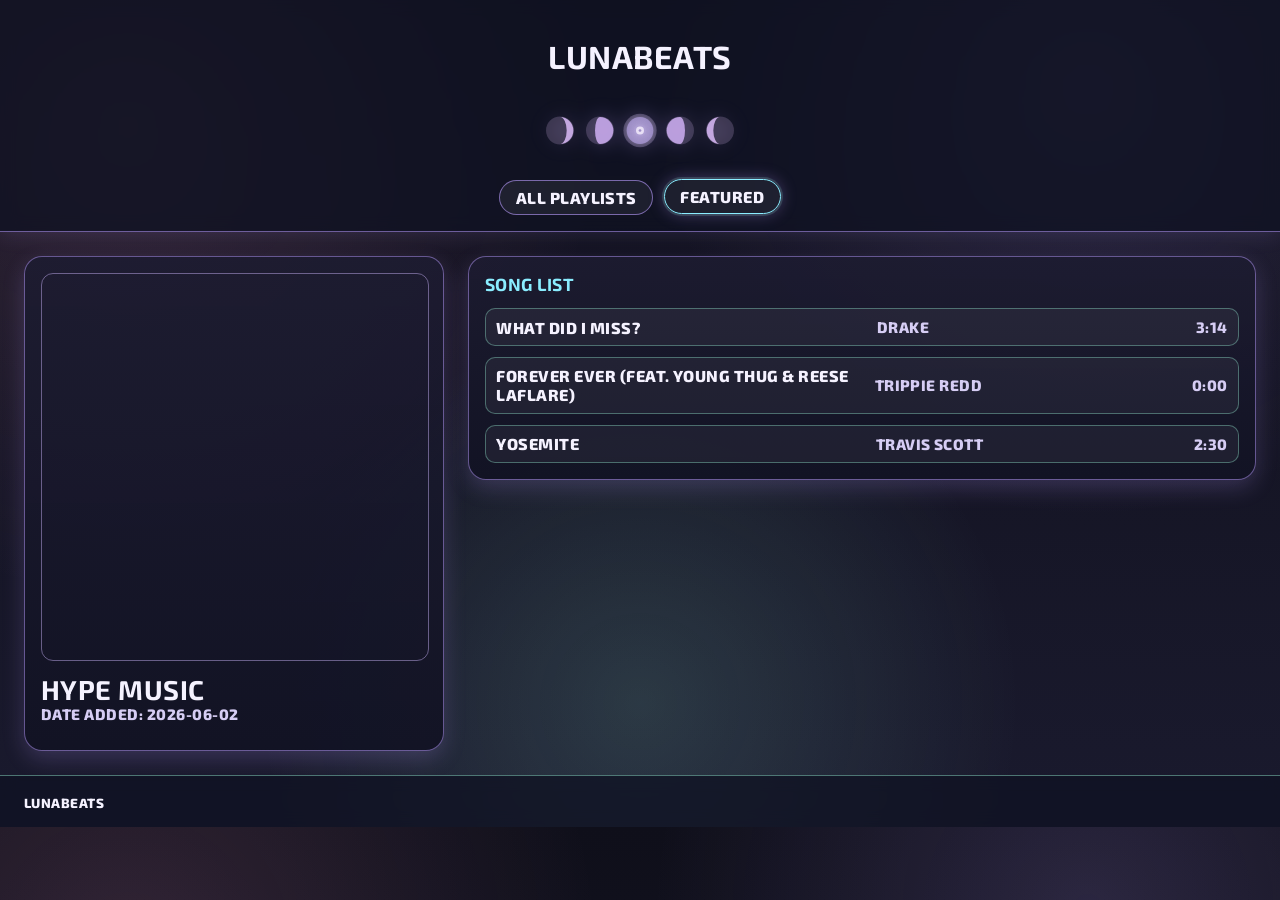
<file: music-playlist-creator/featured.html>
<!DOCTYPE html>
<html lang="en">
<head>
  <meta charset="UTF-8">
  <meta name="viewport" content="width=device-width, initial-scale=1.0">
  <title>LunaBeats - Featured</title>
  <link rel="icon" type="image/x-icon" href="/images/favicon.ico">
  <link rel="preconnect" href="https://fonts.googleapis.com">
  <link rel="preconnect" href="https://fonts.gstatic.com" crossorigin>
  <link href="https://fonts.googleapis.com/css2?family=Exo+2:wght@800&display=swap" rel="stylesheet">
  <link
    rel="stylesheet"
    href="https://cdnjs.cloudflare.com/ajax/libs/font-awesome/6.5.2/css/all.min.css"
  >
  <link rel="stylesheet" href="style.css">
</head>
<body>
  <header class="site-header">
    <h1 class="site-title">LunaBeats</h1>
    <img src="assets/img/luna-beats-logo.svg" alt="Luna Beats logo" class="site-logo">

    <nav class="playlist-nav" aria-label="View playlists">
      <a class="nav-link" href="index.html">All Playlists</a>
      <a class="nav-link is-active" href="featured.html" aria-current="page">Featured</a>
    </nav>
  </header>

  <main class="site-main">
    <section class="featured-layout" aria-label="Featured playlist">
      <div class="featured-left-panel">
        <img
          class="featured-cover-image"
          src="https://placehold.co/420x420?text=Loading"
          alt="Featured playlist cover image"
        >
        <h2 class="featured-playlist-name">Loading playlist...</h2>
        <p class="featured-playlist-date">Date Added: --</p>
      </div>

      <section class="featured-right-panel" aria-label="Featured playlist songs">
        <h3 class="featured-song-heading">Song List</h3>
        <div class="featured-song-list"></div>
      </section>
    </section>
  </main>

  <footer class="site-footer">
    <small class="footer-text">LunaBeats</small>
  </footer>

  <script src="featured.js"></script>
</body>
</html>
</file>
<file: music-playlist-creator/style.css>
:root {
  --bg-main: #0f0f1a;
  --bg-soft: #1a1a2e;
  --panel-bg: #17182a;
  --card-bg: rgba(255, 255, 255, 0.08);
  --accent-primary: #ff9ecd;
  --accent-secondary: #b99cff;
  --accent-mint: #8aedff;
  --text-primary: #f5f2ff;
  --text-secondary: #d6cdf4;
  --border-soft: rgba(206, 184, 255, 0.45);
  --shadow-soft: 0 8px 22px rgba(185, 156, 255, 0.2);
  --shadow-strong: 0 14px 36px rgba(95, 211, 211, 0.22);
}

body {
    font-family: 'Exo 2', 'Arial', sans-serif;
    font-weight: 800;
    text-transform: uppercase;
    letter-spacing: 0.03em;
    margin: 0;
    padding: 0;
    background:
      radial-gradient(circle at 10% 15%, rgba(255, 158, 205, 0.14), transparent 35%),
      radial-gradient(circle at 85% 10%, rgba(185, 156, 255, 0.16), transparent 33%),
      radial-gradient(circle at 50% 85%, rgba(159, 255, 224, 0.14), transparent 40%),
      linear-gradient(180deg, var(--bg-main) 0%, var(--bg-soft) 100%);
    color: var(--text-primary);
}

.site-header,
.site-footer {
  background: rgba(16, 18, 35, 0.78);
  padding: 1rem 1.5rem;
  text-align: left;
  backdrop-filter: blur(8px);
  -webkit-backdrop-filter: blur(8px);
}

.site-header {
  text-align: center;
  border-bottom: 1px solid rgba(185, 156, 255, 0.55);
  box-shadow: 0 2px 20px rgba(185, 156, 255, 0.14);
}

.site-footer {
  border-top: 1px solid rgba(159, 255, 224, 0.42);
}

.site-title,
.footer-text {
  color: var(--text-primary);
}

.site-logo {
  display: block;
  width: 200px;
  height: auto;
  margin: 1rem auto 1rem;
  filter: drop-shadow(0 0 10px rgba(185, 156, 255, 0.3));
}

.playlist-nav {
  display: flex;
  justify-content: center;
  gap: 0.7rem;
  margin-top: 0.75rem;
}

.playlist-controls {
  margin-top: 0.85rem;
  display: inline-flex;
  align-items: center;
  gap: 0.6rem;
}

.playlist-sort-label {
  color: var(--text-secondary);
  font-size: 0.9rem;
}

.playlist-sort-select {
  background: rgba(255, 255, 255, 0.06);
  color: var(--text-primary);
  border: 1px solid rgba(185, 156, 255, 0.6);
  border-radius: 999px;
  padding: 0.45rem 0.8rem;
  font: inherit;
  text-transform: inherit;
  letter-spacing: inherit;
}

.playlist-sort-select:focus {
  outline: none;
  border-color: var(--accent-mint);
  box-shadow: 0 0 0 2px rgba(159, 255, 224, 0.15);
}

.nav-link {
  display: inline-block;
  background: rgba(255, 255, 255, 0.06);
  color: var(--text-primary);
  border: 1px solid rgba(185, 156, 255, 0.6);
  border-radius: 999px;
  padding: 0.45rem 0.95rem;
  text-decoration: none;
  font: inherit;
  text-transform: inherit;
  letter-spacing: inherit;
  cursor: pointer;
  transition: box-shadow 0.2s ease, transform 0.2s ease, border-color 0.2s ease;
}

.nav-link:hover,
.nav-link.is-active {
  border-color: var(--accent-mint);
  box-shadow: 0 0 0 2px rgba(159, 255, 224, 0.15), 0 0 16px rgba(185, 156, 255, 0.34);
  transform: translateY(-1px);
}

.is-hidden {
  display: none;
}
.site-main {
    padding: 1.5rem;
  }
  
  .playlist-cards {
    display: flex;
    flex-wrap: wrap;
    justify-content: center;
    gap: 2rem; /* increased spacing between cards */
    align-items: flex-start;
  }

  .playlist-card {
    border: 1px solid rgba(255, 158, 205, 0.4);
    border-radius: 16px;
    background: linear-gradient(180deg, rgba(33, 30, 58, 0.72) 0%, rgba(25, 23, 44, 0.76) 100%);
    box-shadow: var(--shadow-soft);
    width: calc((100% - (1.25rem * 3)) / 4);
    flex: 0 0 calc((100% - (1.25rem * 3)) / 4);
    max-width: 320px;
    min-width: 240px;
    padding: 1.05rem;
    cursor: pointer;
    transition: transform 0.2s ease, box-shadow 0.2s ease;
    box-sizing: border-box;
  }

  .playlist-card:hover {
    transform: translateY(-4px);
    border-color: rgba(111, 233, 255, 0.6);
    box-shadow: var(--shadow-strong), 0 0 22px rgba(255, 158, 205, 0.2);
  }

  .playlist-cover-image {
    display: block;
    width: 100%;
    aspect-ratio: 1 / 1;
    object-fit: cover;
    border: 1px solid var(--border-soft);
    border-radius: 10px;
  }

  .playlist-card-content {
    padding: 0.9rem 0.25rem 0.25rem;
  }

  .playlist-title {
    margin: 0;
    font-size: 2rem;
    line-height: 1.1;
    font-weight: 600;
    color: var(--text-primary);
  }

  .playlist-author {
    margin: 0.15rem 0 0.5rem;
    color: var(--text-secondary);
    font-size: 1rem;
  }

  .playlist-like-count {
    margin: 0;
    display: inline-flex;
    align-items: center;
    gap: 0.3rem;
    color: var(--accent-mint);
    font-size: 1.15rem;
    cursor: pointer;
    user-select: none;
  }

  .playlist-like-icon {
    color: var(--accent-primary);
    font-size: 1.25rem;
    line-height: 1;
    transition: transform 0.15s ease, color 0.15s ease, text-shadow 0.15s ease;
  }

  .playlist-like-count:hover .playlist-like-icon {
    transform: scale(1.08);
    color: #ffc1de;
  }

  .playlist-like-icon.is-liked {
    color: #ff9ecd;
    text-shadow: 0 0 10px rgba(255, 158, 205, 0.5);
  }

  .modal-overlay {
    position: fixed;
    inset: 0;
    display: flex;
    align-items: center;
    justify-content: center;
    background-color: rgba(8,8,16,0.62);
    z-index: 1000;
    padding: 1rem;
  }

  .modal-overlay.is-hidden {
    display: none;
  }

  .modal-content {
    width: min(720px, 100%);
    min-height: 360px;
    max-height: 85vh;
    overflow-y: auto;
    background: linear-gradient(180deg, rgba(29, 28, 49, 0.94) 0%, rgba(18, 19, 36, 0.95) 100%);
    border-radius: 20px;
    box-shadow: 0 16px 40px rgba(0, 0, 0, 0.45);
    padding: 1.25rem;
    position: relative;
    border: 1px solid rgba(185, 156, 255, 0.5);
  }

  .modal-playlist-header {
    display: flex;
    align-items: center;
    gap: 1rem;
    margin-bottom: 1rem;
  }

  .modal-playlist-cover-image {
    width: 150px;
    height: 150px;
    object-fit: cover;
    border: 1px solid var(--border-soft);
    border-radius: 8px;
  }

  .modal-playlist-title {
    margin: 0;
    font-size: 1.8rem;
    line-height: 1.1;
  }

  .modal-playlist-author {
    margin: 0.35rem 0 0;
    font-size: 1rem;
    color: var(--text-secondary);
  }

  .modal-playlist-date {
    margin: 0.25rem 0 0;
    font-size: 0.75rem;
    color: var(--text-secondary);
  }

  .modal-shuffle-button {
    margin-top: 0.7rem;
    background: rgba(255, 255, 255, 0.06);
    color: var(--text-primary);
    border: 1px solid rgba(159, 255, 224, 0.55);
    border-radius: 999px;
    padding: 0.45rem 0.85rem;
    font: inherit;
    text-transform: inherit;
    letter-spacing: inherit;
    cursor: pointer;
    transition: box-shadow 0.2s ease, transform 0.2s ease, border-color 0.2s ease;
  }

  .modal-shuffle-button:hover {
    border-color: var(--accent-mint);
    box-shadow: 0 0 0 2px rgba(159, 255, 224, 0.15), 0 0 16px rgba(185, 156, 255, 0.28);
    transform: translateY(-1px);
  }

  .modal-description-button {
    margin-top: 0.55rem;
    background: rgba(255, 255, 255, 0.06);
    color: var(--text-primary);
    border: 1px solid rgba(255, 158, 205, 0.55);
    border-radius: 999px;
    padding: 0.45rem 0.85rem;
    font: inherit;
    text-transform: inherit;
    letter-spacing: inherit;
    cursor: pointer;
    transition: box-shadow 0.2s ease, transform 0.2s ease, border-color 0.2s ease;
  }

  .modal-description-button:hover {
    border-color: var(--accent-primary);
    box-shadow: 0 0 0 2px rgba(255, 158, 205, 0.15), 0 0 16px rgba(185, 156, 255, 0.28);
    transform: translateY(-1px);
  }

  .ai-description {
    margin: 0.7rem 0 0;
    color: var(--text-secondary);
    font-size: 0.95rem;
    line-height: 1.35;
    text-transform: none;
    letter-spacing: 0.01em;
  }

  .modal-song-section {
    display: flex;
    flex-direction: column;
    gap: 0.7rem;
  }

  .modal-song-row {
    display: flex;
    align-items: center;
    gap: 0.8rem;
    border: 1px solid rgba(159, 255, 224, 0.35);
    border-radius: 10px;
    padding: 0.55rem 0.7rem;
    background-color: rgba(255, 255, 255, 0.05);
  }

  .modal-song-cover-image {
    width: 56px;
    height: 56px;
    object-fit: cover;
    border: 1px solid var(--border-soft);
    border-radius: 6px;
  }

  .modal-song-meta {
    display: flex;
    flex-direction: column;
    gap: 0.1rem;
  }

  .modal-song-title,
  .modal-song-artist,
  .modal-song-duration {
    margin: 0;
  }

  .modal-song-title {
    font-weight: 600;
  }

  .modal-song-artist,
  .modal-song-duration {
    color: var(--text-secondary);
    font-size: 0.95rem;
  }

  .modal-song-duration {
    margin-left: auto;
    font-weight: 500;
  }

  .featured-layout {
    display: grid;
    grid-template-columns: minmax(260px, 420px) 1fr;
    gap: 1.5rem;
    align-items: start;
  }

  .featured-left-panel,
  .featured-right-panel {
    border: 1px solid rgba(185, 156, 255, 0.5);
    border-radius: 18px;
    background: linear-gradient(180deg, rgba(29, 28, 49, 0.92) 0%, rgba(18, 19, 36, 0.94) 100%);
    box-shadow: var(--shadow-soft);
    padding: 1rem;
  }

  .featured-cover-image {
    display: block;
    width: 100%;
    aspect-ratio: 1 / 1;
    object-fit: cover;
    border-radius: 12px;
    border: 1px solid var(--border-soft);
  }

  .featured-playlist-name {
    margin: 0.9rem 0 0;
    font-size: 1.7rem;
    line-height: 1.1;
  }

  .featured-playlist-date {
    margin: 0 0 0.65rem;
    color: var(--text-secondary);
    font-size: 0.95rem;
  }

  .featured-song-heading {
    margin: 0 0 0.8rem;
    font-size: 1.1rem;
    color: var(--accent-mint);
  }

  .featured-song-list {
    display: flex;
    flex-direction: column;
    gap: 0.65rem;
  }

  .featured-song-row {
    display: grid;
    grid-template-columns: 1.2fr 1fr auto;
    gap: 0.75rem;
    align-items: center;
    padding: 0.55rem 0.65rem;
    border: 1px solid rgba(159, 255, 224, 0.35);
    border-radius: 10px;
    background-color: rgba(255, 255, 255, 0.05);
  }

  .featured-song-title,
  .featured-song-artist,
  .featured-song-duration {
    margin: 0;
  }

  .featured-song-title {
    color: var(--text-primary);
  }

  .featured-song-artist,
  .featured-song-duration {
    color: var(--text-secondary);
    font-size: 0.95rem;
  }

  .featured-song-duration {
    text-align: right;
  }

  @media (max-width: 860px) {
    .featured-layout {
      grid-template-columns: 1fr;
    }
  }
</file>
